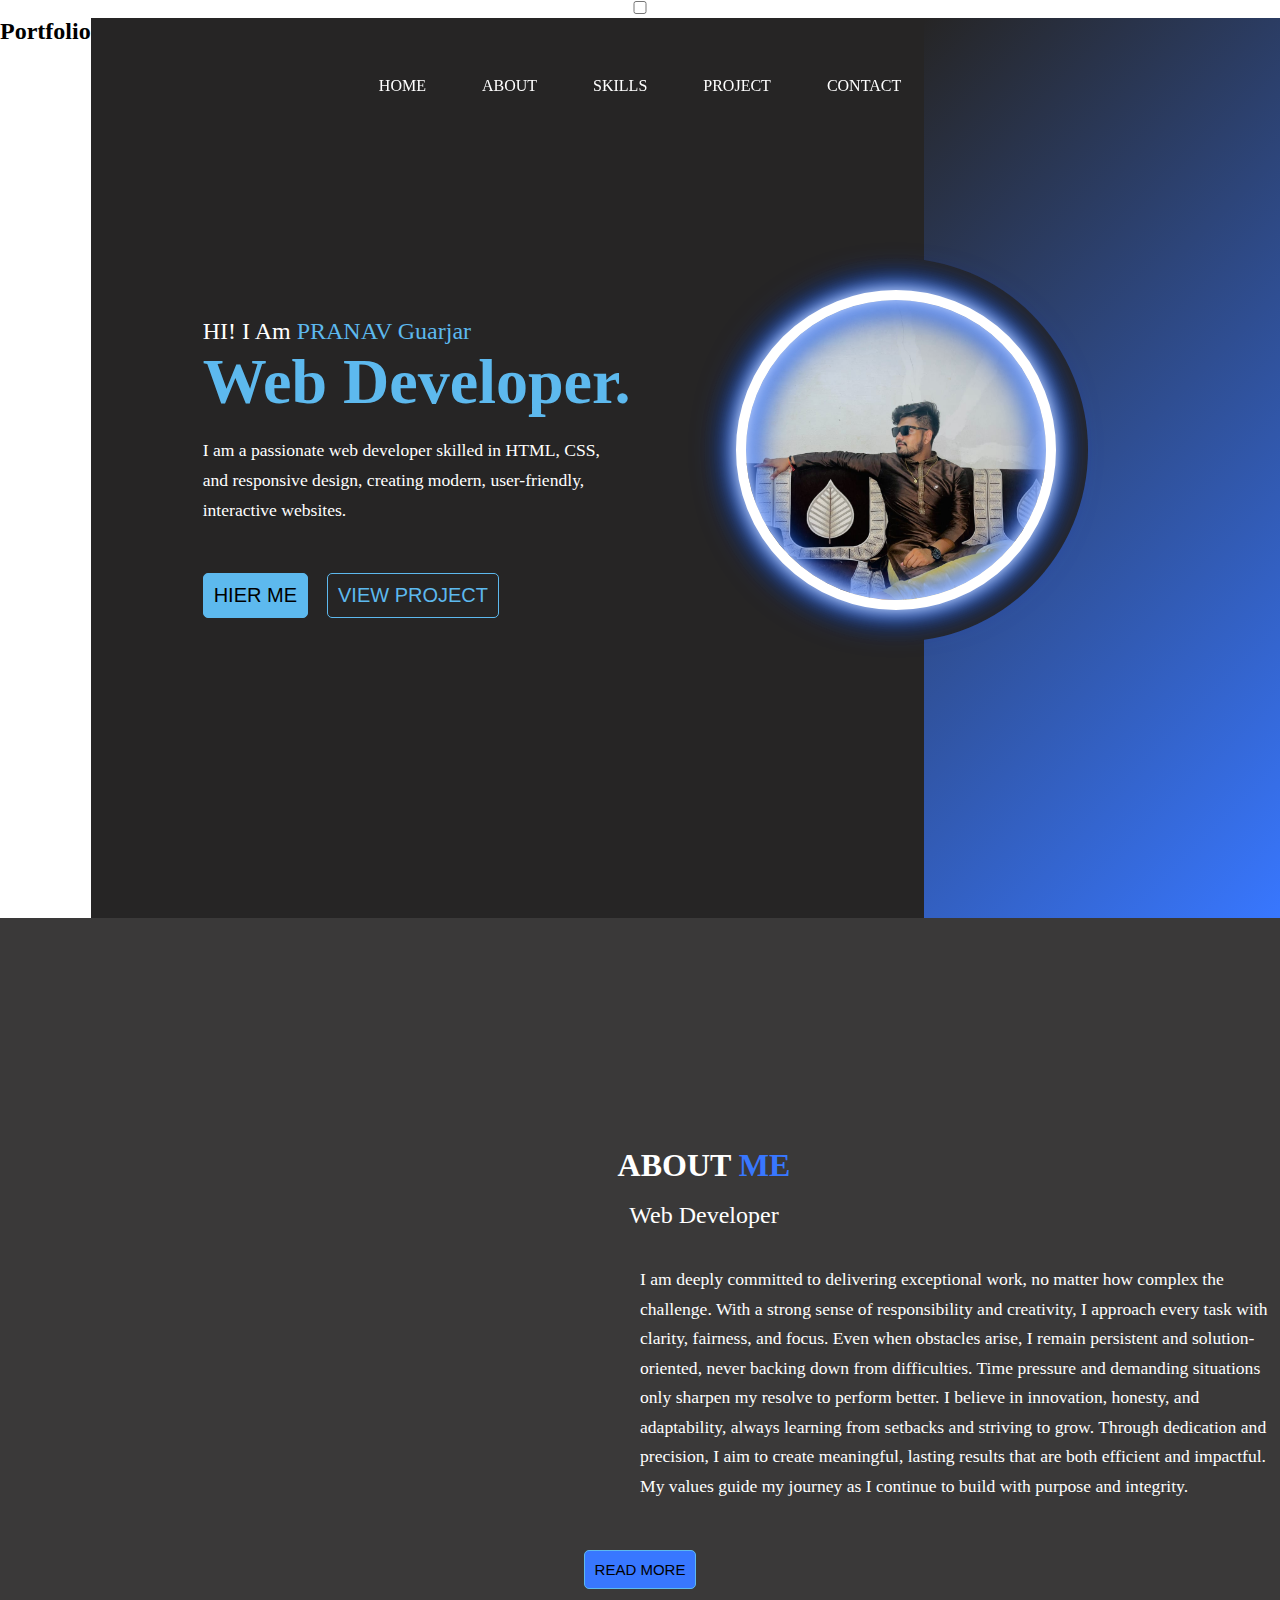
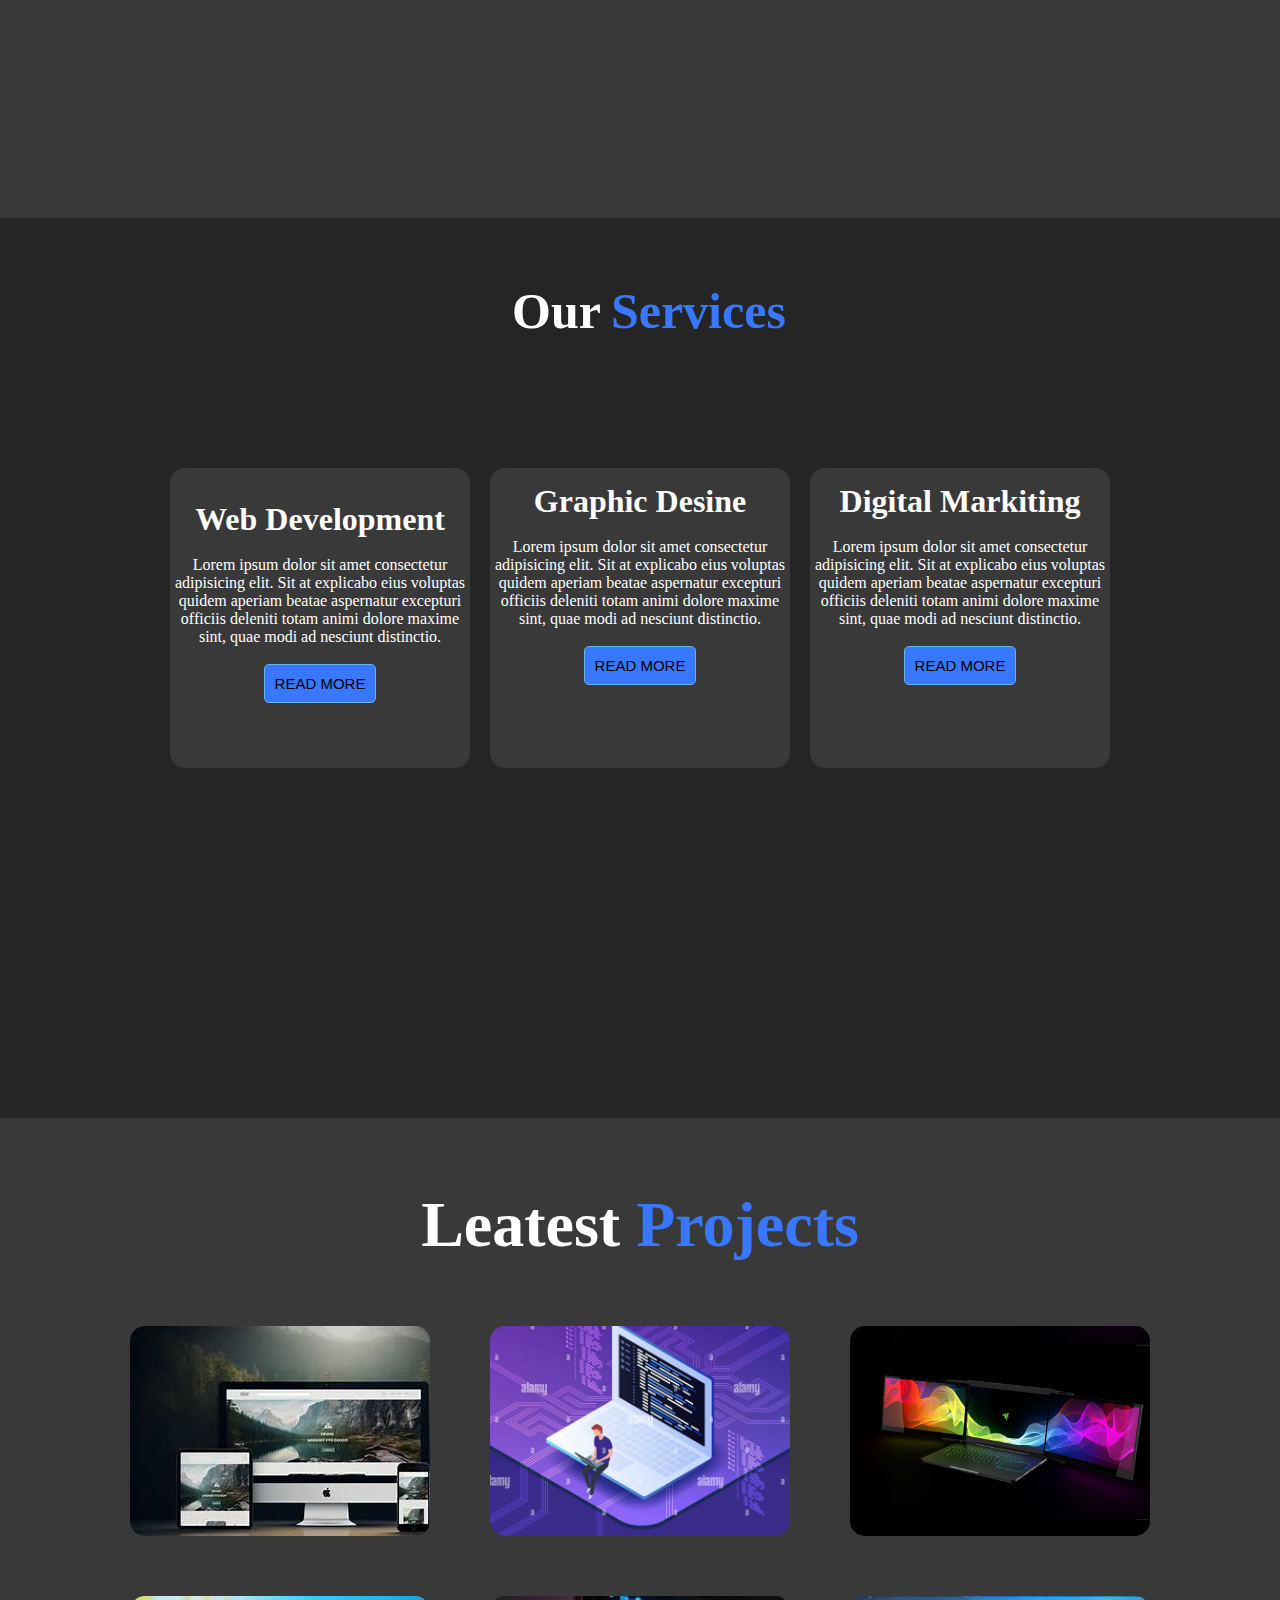
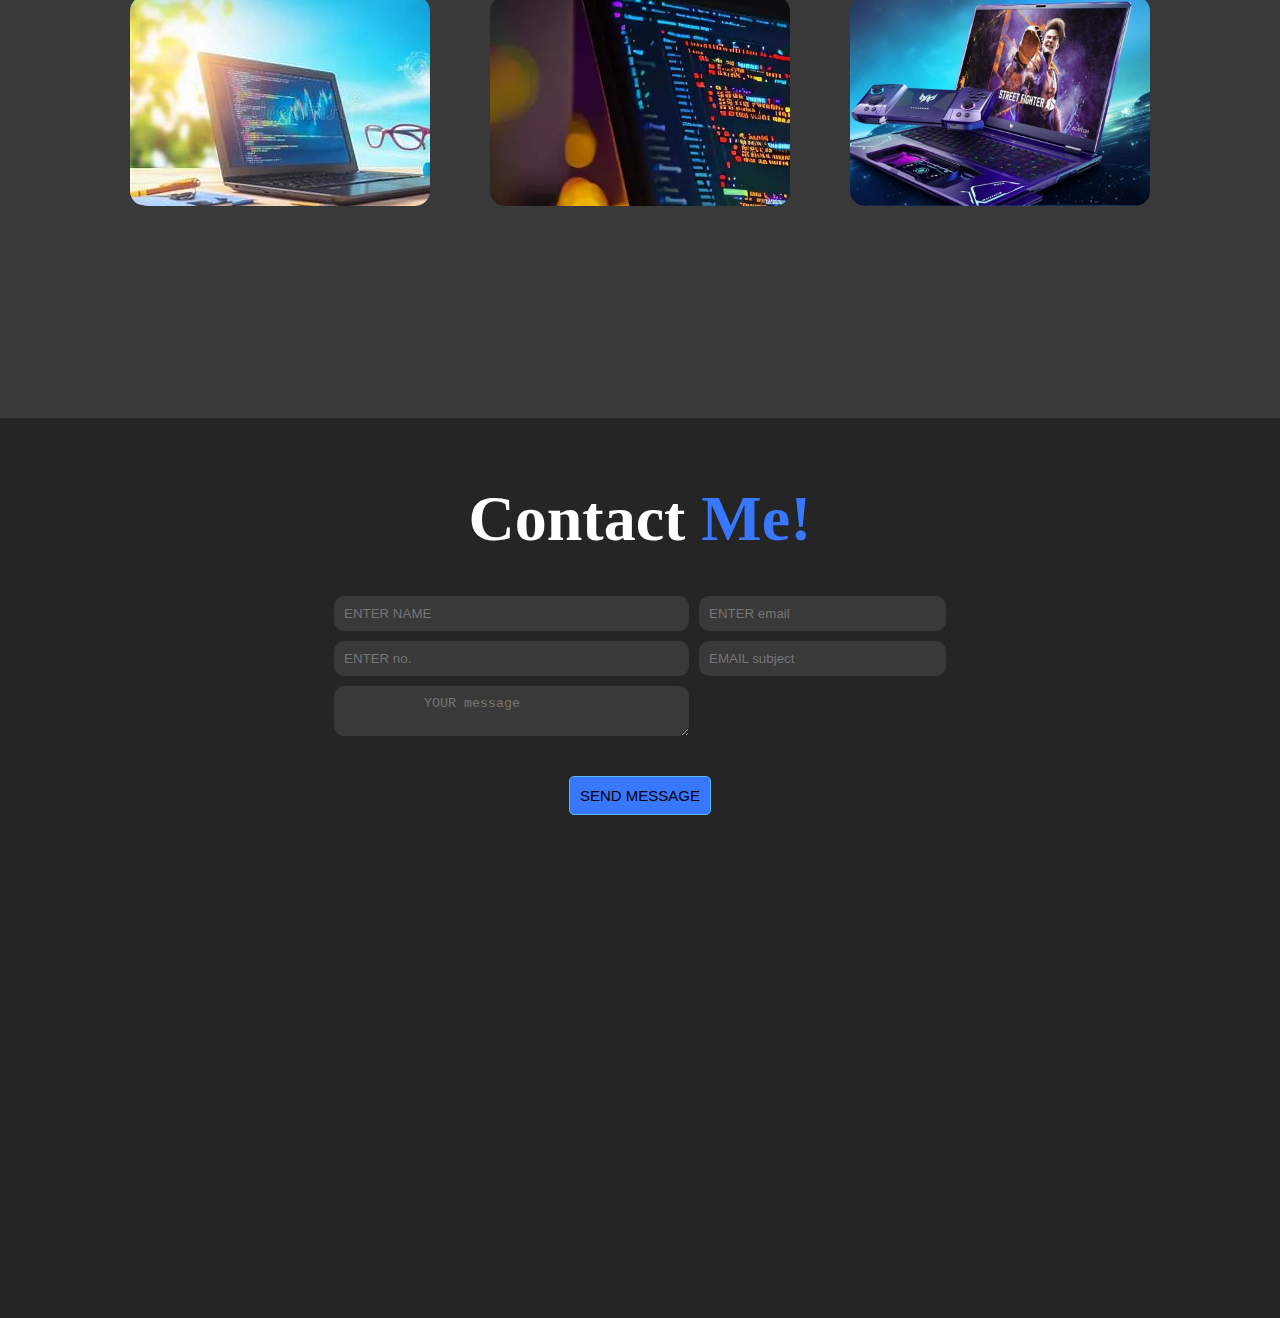
<file: index.html>
<!DOCTYPE html>
<html lang="en">
<head>
    <meta charset="UTF-8">
    <meta name="viewport" content="width=device-width, initial-scale=1.0">
    <title>CV.website</title>
    <link rel="stylesheet" href="./index.css">
    <link rel="stylesheet" href="https://cdnjs.cloudflare.com/ajax/libs/font-awesome/6.4.2/css/all.min.css" integrity="sha512-z3gLpd7yknf1YoNbCzqRKc4qyor8gaKU1qmn+CShxbuBusANI9QpRohGBreCFkKxLhei6S9CQXFEbbKuqLg0DA==" crossorigin="anonymous" referrerpolicy="no-referrer" />
</head>
<body>
         <label for="check" id="bar1"><i class="fa-solid fa-bars"></i></i></label>
         <input type="checkbox" id="check">
    
    <div class=" portfolio-container">
           <h2>Portfo<span>lio</span></h2>
     
    <ul class="navlist">
        
                <li><a href="">home</a></li>
                <li><a href="">about</a></li>
                <li><a href="">skills</a></li>
                <li><a href="">project</a></li>
                <li><a href="">contact</a></li>

    </ul>

    <div class="left-container">
        <div class="icon">
            <i class="fa-brands fa-facebook-f"></i>
            <i class="fa-brands fa-instagram"></i>
           <i class="fa-brands fa-linkedin-in"></i>
            <i class="fa-brands fa-whatsapp"></i>
        </div>
        <div class="contain">
            <p class="intro">HI! I Am <span>PRANAV Guarjar </span></p>
            <h1>web developer.</h1>
            <p class="detail">I am a passionate web developer skilled in HTML, CSS,<br>  and responsive design, creating modern, user-friendly,<br> interactive websites.</p>

            <div class="btn-container">
                <button class="btn1">hier me</button>
                <button class="btn2">view project</button>
            </div>
        </div>

    </div>
    <div class="right-container"></div>
    <div class="design">
        <div class="circle"></div>
        <div class="circle"></div>
    </div>
    </div>

 <main>

   </div>
   <section id="second-page">
    
         <div class="left-container1"></div>
          <div class="design">
        <div class="circle1"></div>
        <div class="circle1"></div>
    </div>
    </div>
    

        </div>
        <div class="right1">
            <h1>about <span>me</span></h1> <br>
            <p class="one"> web developer</p><br>
            <p class="two">I am deeply committed to delivering exceptional work, no matter how complex the challenge. With a strong sense of responsibility and creativity, I approach every task with clarity, fairness, and focus. Even when obstacles arise, I remain persistent and solution-oriented, never backing down from difficulties. Time pressure and demanding situations only sharpen my resolve to perform better. I believe in innovation, honesty, and adaptability, always learning from setbacks and striving to grow. Through dedication and precision, I aim to create meaningful, lasting results that are both efficient and impactful. My values guide my journey as I continue to build with purpose and integrity.</p>
          
            <div class="button1">
                <button class="btn1">read more</button>
            </div>
        </div>

        

   </section>


            <section id="second2">
 
 
                <div class="ppp12">
           <h1>our <span>services</span></h1>
 </div>
                
                <div class="box1">

                    <div class="pranav1">
                        <div class="ic1">
                        <i class="fa-solid fa-pen"></i>
                        </div><br>
                        
                          <h1>Web Development</h1><br>
                        <p>Lorem ipsum dolor sit amet consectetur adipisicing elit. Sit at explicabo eius voluptas quidem aperiam beatae aspernatur excepturi officiis deleniti totam animi dolore maxime sint, quae modi ad nesciunt distinctio.</p>
                        <br>
                        <div class="bhus"> <button>read more</button></div>
                    </div>
                    <div class="pranav1">
                        <h1>Graphic Desine</h1><br>
                        <p>Lorem ipsum dolor sit amet consectetur adipisicing elit. Sit at explicabo eius voluptas quidem aperiam beatae aspernatur excepturi officiis deleniti totam animi dolore maxime sint, quae modi ad nesciunt distinctio.</p>
                        <br>
                           <div class="bhus"> <button>read more</button></div>
                    </div>
                    <div class="pranav1">
                        <h1>Digital Markiting</h1><br>
                        <p>Lorem ipsum dolor sit amet consectetur adipisicing elit. Sit at explicabo eius voluptas quidem aperiam beatae aspernatur excepturi officiis deleniti totam animi dolore maxime sint, quae modi ad nesciunt distinctio.</p><br>
               
                           <div class="bhus"> <button>read more</button></div>
                    </div>

                    
                </div>
            </section>
            <section id="fourpage">
                <div class="heading">
                    <h1>Leatest <span>Projects</span></h1>
                </div>
                <div class="photos">

                       <div class="pro"></div>
                       <div class="pro"></div>
                       <div class="pro"></div>
                        <div class="pro"></div>
                       <div class="pro"></div>
                       <div class="pro"></div> 




                </div>
            </section>


            <section id="fivepage">

                <div class="heading1">

                    <h1>Contact <span>Me!</span></h1>
                </div>

                <div class="input">
                    <input type="text" placeholder="ENTER NAME">
                    <input type="email" name="ENTER email" id="" placeholder="ENTER email">
                    <input type="number" name="" id="" placeholder="ENTER no.">
                    <input type="text" placeholder="EMAIL subject ">
                    
                    <div class="area"><textarea name="ENTER message" id="" placeholder="YOUR message" HIGHT="6" widht-="8"
                        ></textarea>
                        </div>
                </div>


                <div class=" shyam">
                    <button>send message</button>
                </div>




            </section>

</main>

    </body>

</html>
</file>
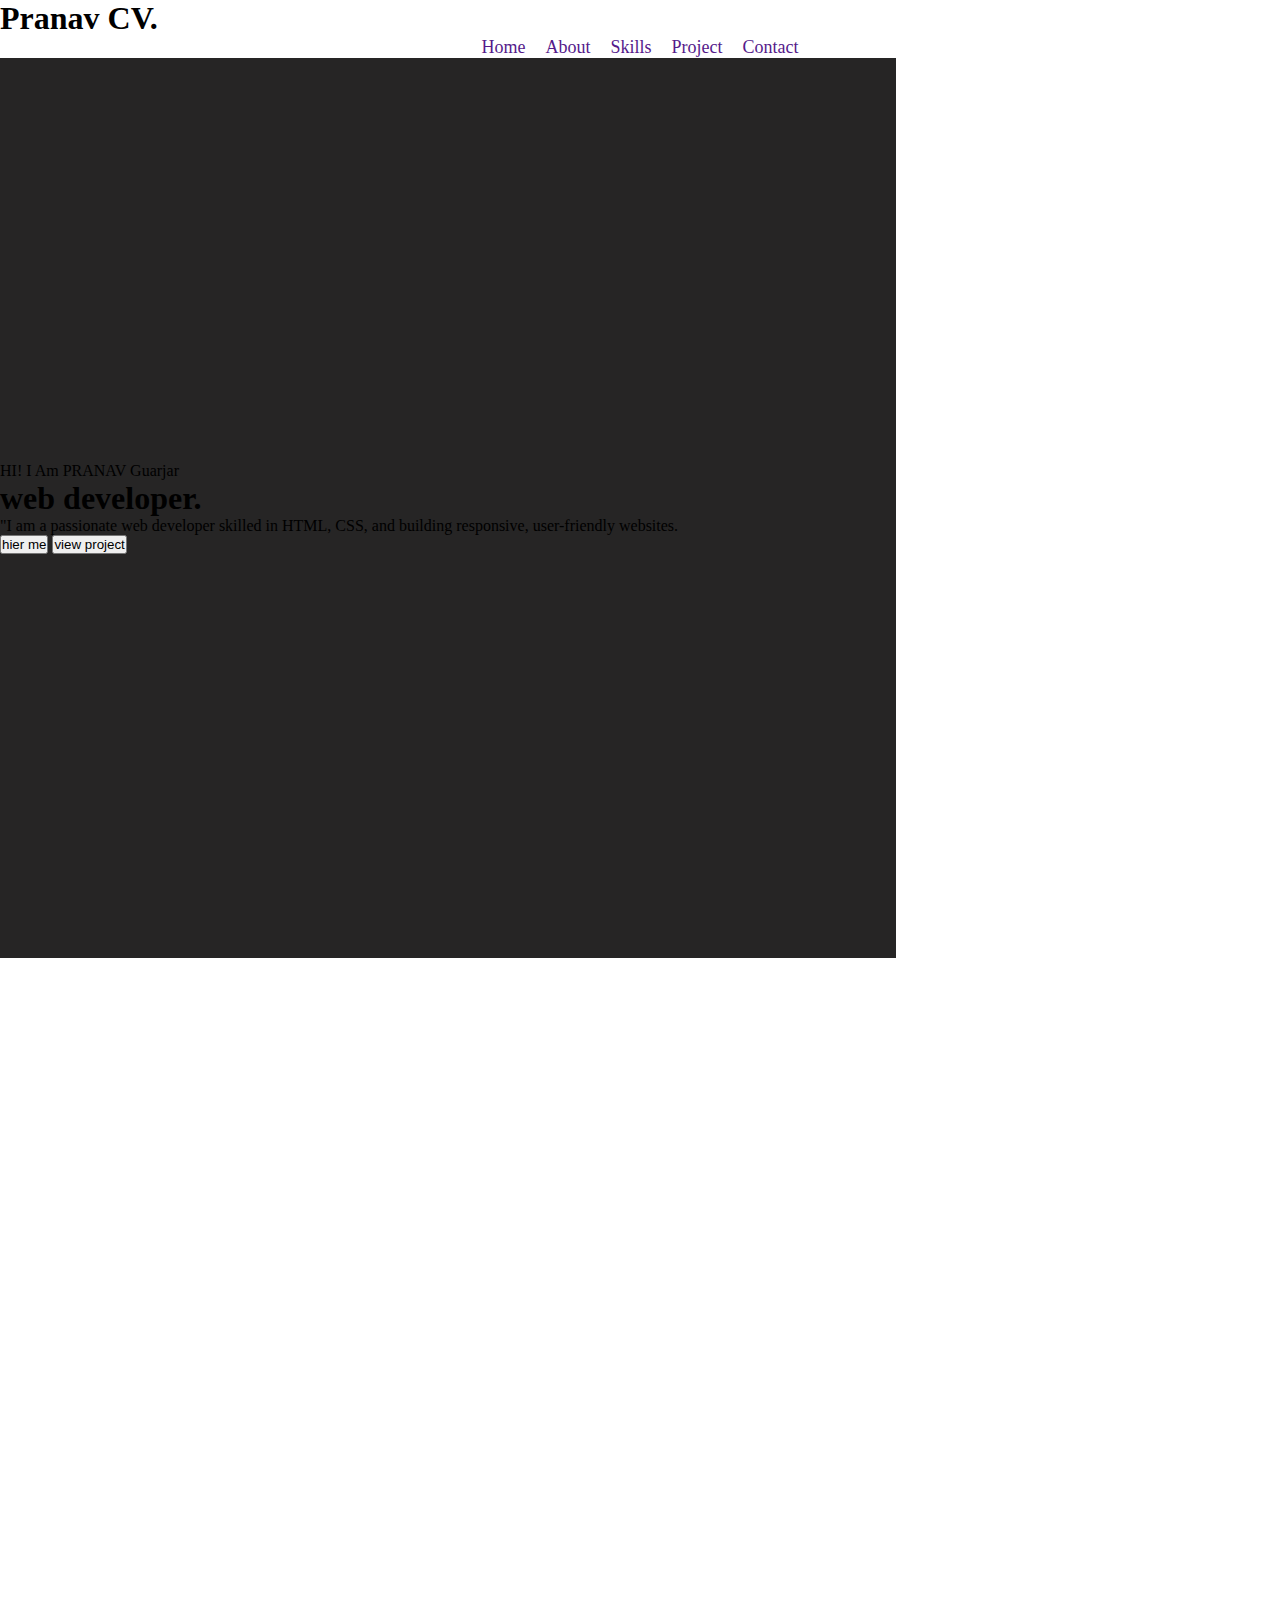
<file: index2.html>
<!DOCTYPE html>
<html lang="en">
<head>
    <meta charset="UTF-8">
    <meta name="viewport" content="width=device-width, initial-scale=1.0">
    <title>Document</title>
    <link rel="stylesheet" href="./index2.css">
    <link rel="stylesheet" href="https://cdnjs.cloudflare.com/ajax/libs/font-awesome/6.4.2/css/all.min.css" integrity="sha512-z3gLpd7yknf1YoNbCzqRKc4qyor8gaKU1qmn+CShxbuBusANI9QpRohGBreCFkKxLhei6S9CQXFEbbKuqLg0DA==" crossorigin="anonymous" referrerpolicy="no-referrer" />
</head>
<body>
    <header id="portfolio">
        <h1>Pranav CV.</h1>
        <nav>
            <ul>
               <li><a href="">home</a></li>
                <li><a href="">about</a></li>
                <li><a href="">skills</a></li>
                <li><a href="">project</a></li>
                <li><a href="">contact</a></li>
            </ul>
        </nav>

        <div class="left-container">
        <div class="icon">
            <i class="fa-brands fa-facebook-f"></i>
            <i class="fa-brands fa-instagram"></i>
           <i class="fa-brands fa-linkedin-in"></i>
            <i class="fa-brands fa-whatsapp"></i>
        </div>

         <div class="contain">
            <p class="intro">HI! I Am <span>PRANAV Guarjar </span></p>
            <h1>web developer.</h1>
            <p class="detail">"I am a passionate web developer skilled in HTML, CSS, and building responsive, user-friendly websites.</p>
           <div class="btn-container">
                <button class="btn1">hier me</button>
                <button class="btn2">view project</button>
            </div>
        </div>

    </div>
    <div class="right-container"></div>
    <div class="design">
        <div class="circle"></div>
        <div class="circle"></div>
    </div>
    </div>
 </header>

    
</body>
</html>
</file>
<file: index.css>
*{
    margin: 0;
    padding: 0;
    box-sizing: border-box;
   
}

.portfolio-container{
    height: 100vh;
    height: 100%;
    display: flex;

}

.navlist{
    display: flex;
    gap: 3.5rem;
    height: 15vh;
    width: 100%;
    justify-content: center;
    align-items: center;
    position: fixed;

}
.navlist li{
    list-style: none;
}

.navlist a{
    text-decoration: none;
    text-transform: uppercase;
    font-size: 16px;
    color: #fff;
    position: relative;
}
.left-container,.right-container{
    height: 100vh;
    display: flex;
    align-items: center;

}
.left-container{
    background: #262525;
    width: 70%;
    padding-left: 3rem;
    
}
.right-container{
    background: linear-gradient(-45deg, #3877FF,#262525);
    width: 30%;

}

.icon .fa-brands{
    color: #ffffff;
    font-size: 1.7rem;
}
.icon{
    display: flex;
    flex-direction: column;
    justify-content: center;
    align-items: center;
    gap: 3rem;
}
.contain{
    margin-left: 4rem;
}
.contain .intro{
    font-size: 1.5rem;
    color: #fff;
}

.contain .intro span{
    color: #5DB9EE;
}
.contain h1{
    font-size: 4rem;
    color: #5DB9EE;
    text-transform: capitalize;

}
.contain .detail{
    font-size: 1.1rem;
    color: white;
    min-width: 30rem;
    margin: 1.1rem 0 3rem 0;
    line-height: 1.85rem;
}
.btn-container button{
 
    border: 1px solid #5DB9EE;
    font-size: 20px;
    padding: 10px 10px;
    border-radius: 5px;
    cursor: pointer;
    text-transform: uppercase;
    transition: .6s;
}
.btn1{
    background-color: #5DB9EE;
}
.btn2{
    background: transparent;
    color : #5DB9EE;
    margin-left: 15px;
}
.btn1:hover{
    background-color: transparent;
    color: #5DB9EE;
}
.btn2:hover{
    background: #5DB9EE;
    color: #262525;
}
.icon .fa-brands:hover{
    cursor: pointer;
    background: linear-gradient(#fff, #3877FF);
    -webkit-background-clip: text;
    -webkit-text-fill-color: transparent;
}
 .design .circle{
    aspect-ratio: 1;
    position: absolute;
    border-radius: 50%;
    top: 50%;
    left: 70%;
    transform: translate(-50%,-50%);

}
.circle:nth-child(1){
    background:linear-gradient(90deg, #262525 50%,#262525 50%);
    width: 30%;

}
.circle:nth-child(2){
    background: white;
    width: 25%;
    background-image: url(./image/WhatsApp\ Image\ 2025-07-31\ at\ 5.38.56\ PM.jpeg);
    background-size: 100%;
    border: 10px solid white;
    box-shadow: 0 0 20px white,inset 0 0 20px white , 0 0 30px #024ae4, inset 0 0 30px #004cf1, 0 0 40px #0150fb,inset 0 0 40px #0051ff;
} 
.navlist li a::after{
    content: "";
    position: absolute;
    background: #fff ;
    width: 100%;
    height: 3px;
    left: 0;
    bottom: -5px;
    transform: scaleX(0);
    transform-origin: bottom-right;
    transition: transform.5sec;
}
.navlist li a:hover::after{
    transform: scaleX(1);
    transform-origin: bottom-left;
} 

#second-page{
    height: 100vh;
    width: 100%;
    background:#3a3939;
    display: flex;
    align-items: center;
    justify-content: center;

}


#second-page .right1{

  
    align-items: center;
    justify-items: center; 
    color: #fff;
    
}

#second-page .right1 h1{
    text-transform: uppercase;
    font-size: xx-large;
    padding-left: 10%;
}
#second-page .right1 h1 span{
    color: #3877FF;
} 

.one{
    text-transform: capitalize;
    font-size: x-large;
    padding-left: 10%;

}
.two{
    /* justify-content: center;
    text-align: center;
    align-items: center;
    justify-items: center; */
    font-size: 1.1rem;
    color: white;
    min-width: 30rem;
    margin: 1.1rem 0 3rem 0;
    line-height: 1.85rem;
    padding-left: 50%;
   
}
.button1 .btn1{
     border: 1px solid #5DB9EE;
    font-size: 15px;
    padding: 10px 10px;
    border-radius: 5px;
    cursor: pointer;
    text-transform: uppercase;
    transition: .6s;
    background-color: #3877FF;
}
.button1 .btn1:hover{
      background-color: transparent;
    color: #5DB9EE;
}


#second-page .design1 .circl1{ 
     aspect-ratio: 1;
    position: absolute;
    border-radius: 50%;
    top: 50%;
    left: 70%;
    transform: translate(-50%,-50%);
    
} 
#second-page.design1 .circl2{
     aspect-ratio: 1;
    position: absolute;
    border-radius: 50%;
    top: 50%;
    left: 70%;
    transform: translate(-50%,-50%);
}

#second2{

    height: 100vh;
    width: 100%;
    background: #262525;
  
}

.box1{
    display: flex;
    justify-content: center;
    align-items: center;
    text-align: center;
    justify-items: center;
    gap: 20px;
    padding-top: 10%;
}
.box1 .pranav1{
    height: 300px;
    width: 300px;
    background-color: #3a3939;
    border-radius: 15px;
    color: #fff;
    padding-top: 15px;
  
}
 #second2 .ppp12  h1{
    display: flex;
    justify-items: center;
    align-items: center;
    font-size: 50px;
    text-transform: capitalize;
    padding-top: 5%;
    padding-left: 40%;
    gap: 10px;
    color: #fff;
  
} 

.ppp12 h1 span{
    color: #3877FF;
    
}

.bhus button{

    
    border: 1px solid #5DB9EE;
    font-size: 15px;
    padding: 10px 10px;
    border-radius: 5px;
    cursor: pointer;
    text-transform: uppercase;
    transition: .6s;
    background-color: #3877FF;
}
.bhus button:hover{
      background-color: transparent;
    color: #5DB9EE;

}
#fourpage{
    height: 100vh;
    width: 100%;
   background-color: #3a3939;
   
}
#fourpage .heading{
    display: flex;
    justify-content: center;
    text-align: center;
    padding-top: 70px;
    color: #fff;
    font-size: xx-large;margin-bottom: 5%;
}
.heading h1 span{
    color: #3877FF;
}


.photos{
    display: grid;
    grid-template-columns: auto auto auto;
    justify-content: center;
    align-items: center;
    gap: 60PX;
}

.photos .pro{
    height: 200px;
    width: 300px;
    /* border: 2px solid white; */
    border-radius: 15px;
    background-color: #262525;
    padding-top: 70%;
    
}
.pro:nth-child(1){
    background-image: url(./image/OIF.jpg);
}
.pro:nth-child(2){
    background-image: url(./image/pk1.jpg);
    background-position: center;
    background-size: 310px;
}
.pro:nth-child(3){
    background-image: url(./image/pk2.jpg);
    background-position: center;
     background-size: 310px;

}
.pro:nth-child(4){
    background-image: url(./image/pk3.jpg);
}
       
.pro:nth-child(5){
    background-image: url(./image/pk4.webp);
}
       
.pro:nth-child(6){
    background-image: url(./image/pk5.jpg);
     background-position: center;
     background-size: 400px;
}
.pro:nth-child(1):hover{
    transform: scale(1.3);
    transition:2s ;

}
.pro:nth-child(2):hover{
    transform: scale(1.3);
    transition:2s ;
}
.pro:nth-child(3):hover{
    transform: scale(1.3);
    transition:2s ;
}
    
.pro:nth-child(4):hover{
    transform: scale(1.3);
    transition:2s ;
}
.pro:nth-child(5):hover{
    transform: scale(1.3);
    transition:2s ;
}
.pro:nth-child(6):hover{
    transform: scale(1.3);
    transition:2s ;
}

#fivepage{

    height: 100vh;
    width: 100%;
    background-color: #262525;
}
.heading1{
    display: flex;
    justify-content: center;
    align-items: center;
    padding-top: 5%;
    color: #fff;
    font-size: xx-large;
}
.heading1 h1 span{
    color: #3877FF;
}

.input{

  display: grid;
  grid-template-columns: auto auto;
  justify-content: center;
  align-items: center;
  text-align: center;
   margin: 40px;
  gap: 10px;
}
input:nth-child(1){
    interpolate-size: 10px;
    background: transparent;
    padding: 10px 10px;
    width: 100%;
    background: #3a3939;
    border: none;
    border-radius: 10px;
    gap: 20px;
     margin-right: 50px;
}

input:nth-child(2){
    interpolate-size: 10px;
    background: transparent;
    padding: 10px 10px;
    width: 100%;
    background: #3a3939;
    border: none;
    border-radius: 10px;
    gap: 20px;
    margin-right: 50px;
    
}
input:nth-child(3){
    interpolate-size: 10px;
    background: transparent;
    padding: 10px 10px;
    width: 100%;
    background: #3a3939;
    border: none;
    border-radius: 10px;
    gap: 20px;
}
input:nth-child(4){
    interpolate-size: 10px;
    background: transparent;
    padding: 10px 10px;
    width: 100%;
    background: #3a3939;
    border: none;
    border-radius: 10px;
    gap: 20px;
}
.area textarea{
    background-color: transparent;
    background: #3a3939;
    border: none;
    border-radius: 10px;
    padding: 10px 90px;
    width: 100%;
    background: #3a3939;
    border: none;
    border-radius: 10px;
    gap: 20px;
    
}
.area{
    display: flex;
    justify-content: center;
    align-items: center;
    background: transparent;
  
    
}
.area{
    display: flex;
    grid-template-columns: auto;
    justify-content: center;
    align-items: center;
    justify-items: center;
}


.shyam{
    display: grid;
    grid-template-columns: auto;
    justify-content: center;
    align-items: end;
}

.shyam button{
     border: 1px solid #5DB9EE;
    font-size: 15px;
    padding: 10px 10px;
    border-radius: 5px;
    cursor: pointer;
    text-transform: uppercase;
    transition: .6s;
    background-color: #3877FF;
}
.shyam button:hover{
      background-color: transparent;
    color: #5DB9EE;
}
.intro:hover{
    transform: scale(1.3);
    transition: 2s;
}
.icon:hover{
     transform: scale(1.3);
    transition: 2s;
}
/* .circle:nth-child(2):hover{
    transform: rotate(360deg);
    transition: 2s; */
/* } */
.navlist:nth-child(1):hover{
     transform: scale(1.3);
    transition: 2s;
}
#second-page .left-container1 .design .circle1{
        aspect-ratio: 1;
    position: absolute;
    border-radius: 50%;
    top: 50%;
    left: 70%;
    transform: translate(-50%,-50%);
}

#second-page .left-container1 .design .circle1:nth-child(1){
     background:linear-gradient(90deg, #e21212 50%,#262525 50%);
    width: 30%;

}
.ic1{
    color: #0150fb;
    font-size: 1.7rem;
}
@media(max-width:430px){

}
</file>
<file: index2.css>
*{
    margin: 0;
    padding: 0;
    box-sizing: border-box;
   
}
#portfolio{
    width: 100%;
    height: 100%;
   
}
 
#portfolio nav ul {
    display: flex;
    justify-content: center;
    align-items: center;
    gap: 20px;
    font-size: large;
}
#portfolio nav ul li{
   list-style: none;
}
#portfolio nav ul li a {
    text-decoration: none;
    text-transform: capitalize;

}
.left-container,.right-container{
    height: 100vh;
    display: flex;
   align-items: center;
}
.left-container{
    background: #262525;
    width: 70%;
   
    
}
.right-container{
background-color:linear-gradient(-45deg, #3877FF  #262525);   
width: 30%;
display: flex;

}
</file>
